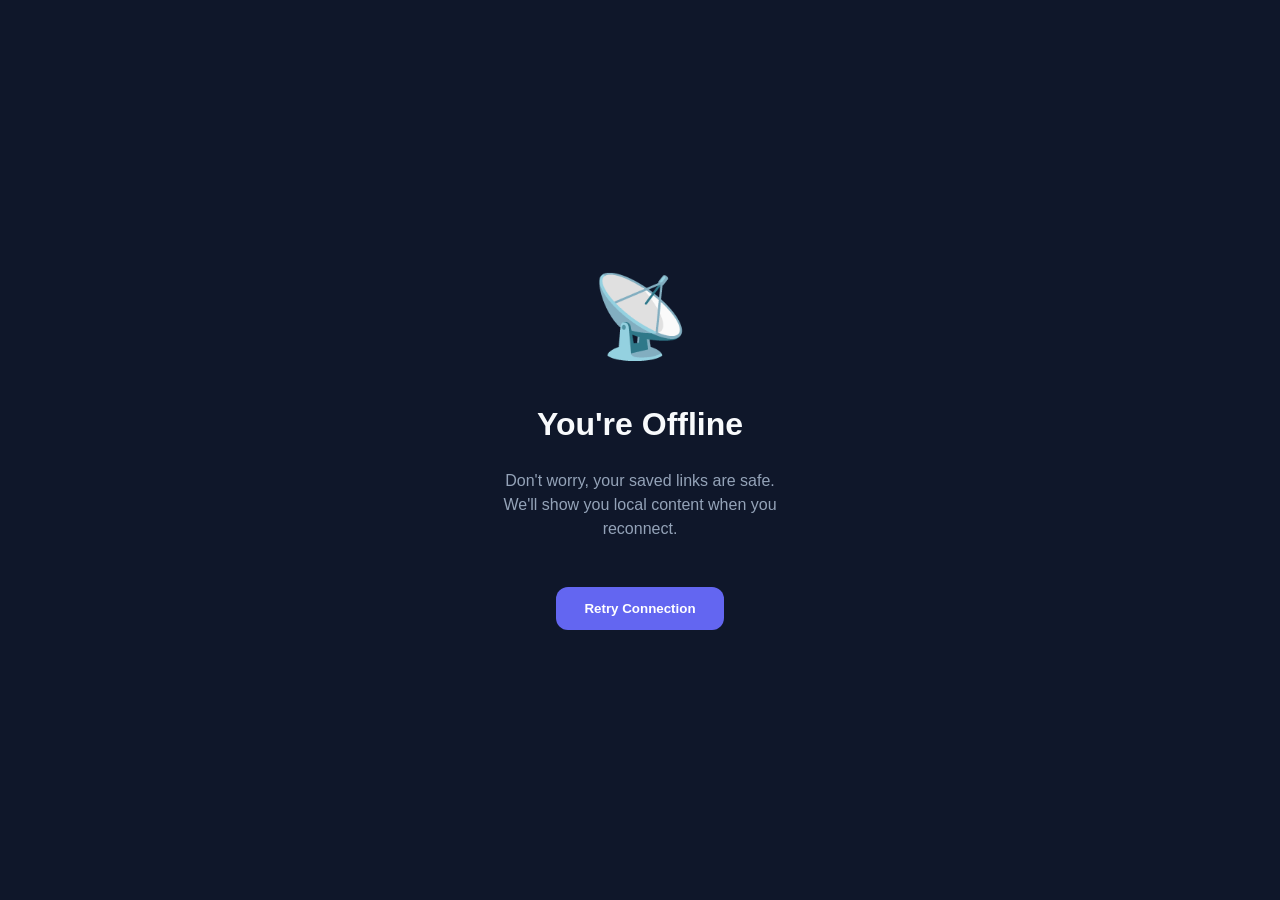
<file: offline.html>
<!DOCTYPE html>
<html lang="en">
<head>
    <meta charset="UTF-8">
    <meta name="viewport" content="width=device-width, initial-scale=1.0">
    <title>Sach.in – Offline</title>
    <style>
        body {
            background: #0f172a;
            color: #f8fafc;
            font-family: 'Outfit', sans-serif;
            display: flex;
            flex-direction: column;
            align-items: center;
            justify-content: center;
            height: 100vh;
            margin: 0;
            text-align: center;
        }
        .icon { font-size: 80px; margin-bottom: 20px; }
        h1 { font-size: 2rem; margin-bottom: 10px; }
        p { color: #94a3b8; max-width: 300px; line-height: 1.5; }
        .btn {
            margin-top: 30px;
            padding: 14px 28px;
            background: #6366f1;
            color: white;
            border: none;
            border-radius: 12px;
            font-weight: 600;
            cursor: pointer;
        }
    </style>
</head>
<body>
    <div class="icon">📡</div>
    <h1>You're Offline</h1>
    <p>Don't worry, your saved links are safe. We'll show you local content when you reconnect.</p>
    <button class="btn" onclick="window.location.reload()">Retry Connection</button>
</body>
</html>
</file>
